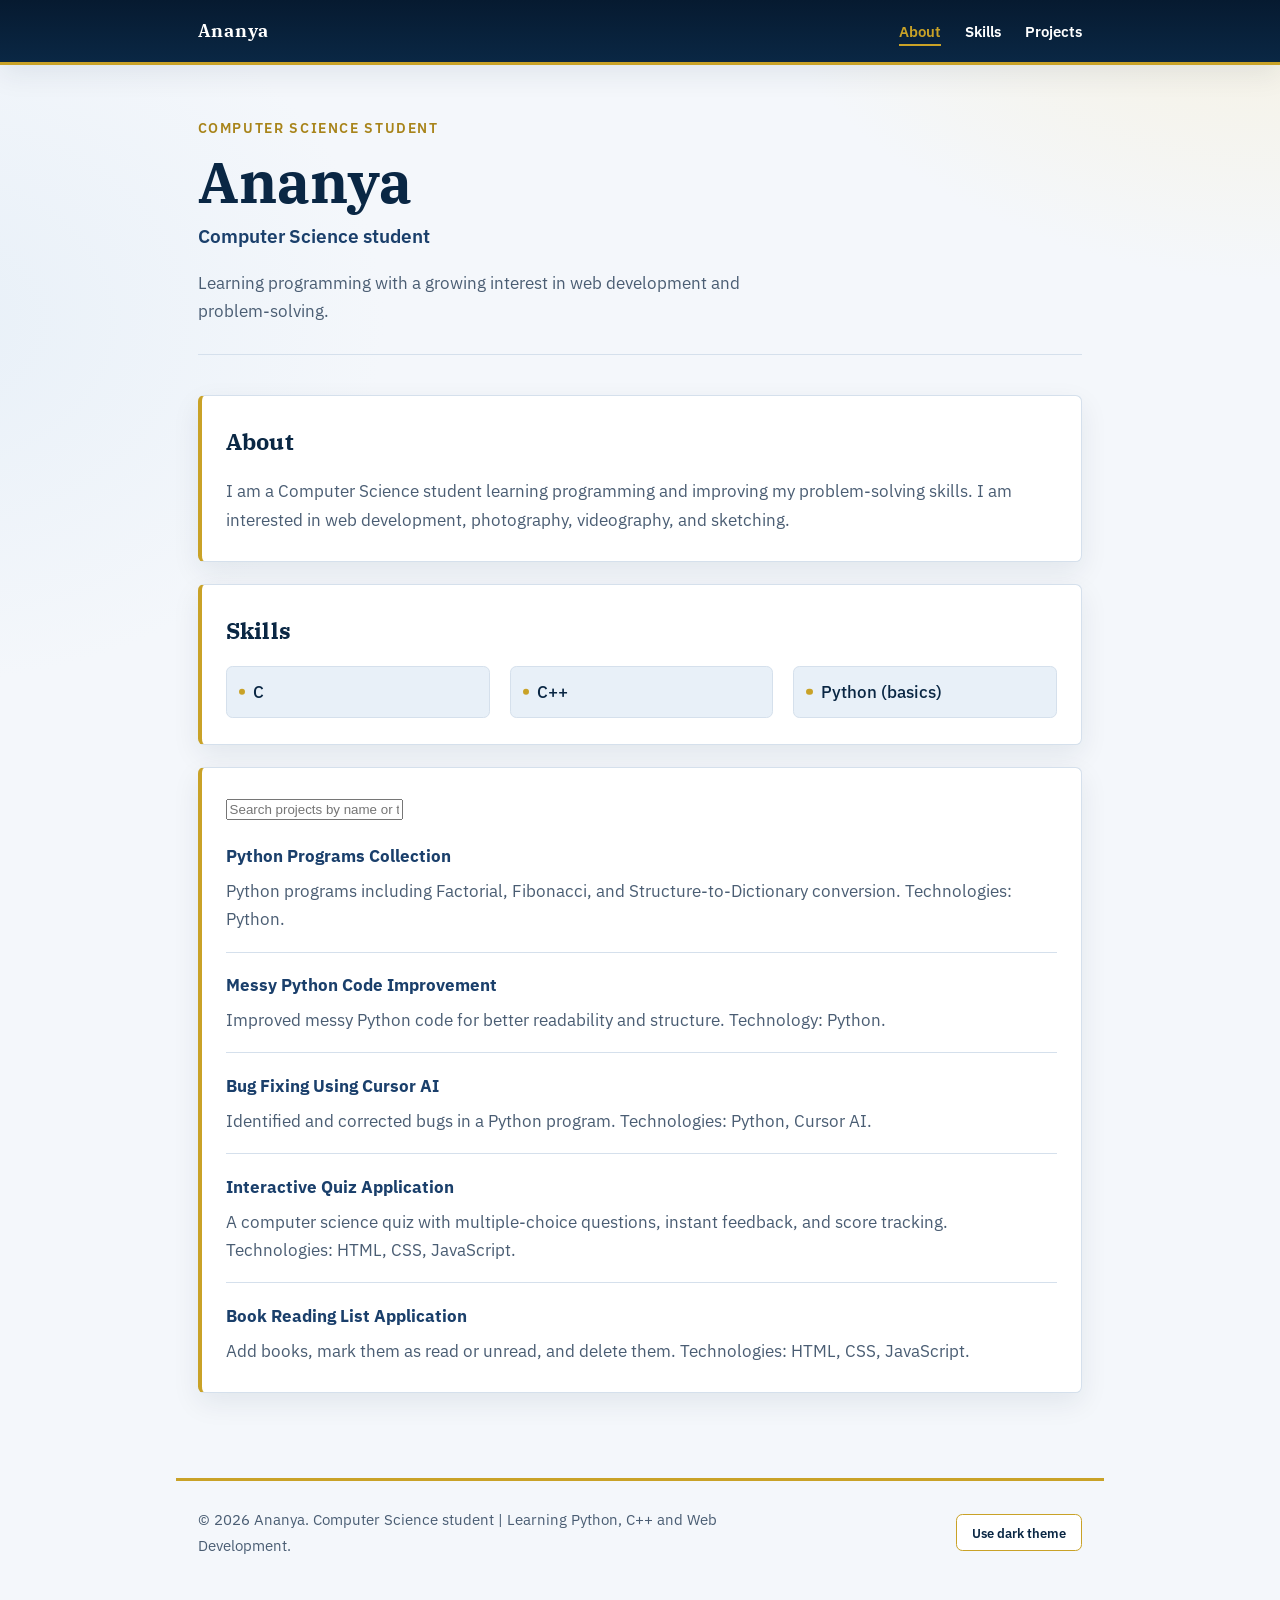
<file: index.html>
<!DOCTYPE html>
<html lang="en">
  <head>
    <meta charset="UTF-8" />
    <meta name="viewport" content="width=device-width, initial-scale=1.0" />
    <title>Ananya | Computer Science Student</title>
    <link rel="preconnect" href="https://fonts.googleapis.com" />
    <link rel="preconnect" href="https://fonts.gstatic.com" crossorigin />
    <link
      href="https://fonts.googleapis.com/css2?family=IBM+Plex+Sans:wght@400;500;600;700&family=IBM+Plex+Serif:wght@600;700&display=swap"
      rel="stylesheet"
    />
    <link rel="stylesheet" href="style.css" />
  </head>
  <body>
    <a class="skip-link" href="#main">Skip to main content</a>

    <header class="site-header">
      <nav class="site-nav" aria-label="Primary">
        <a class="logo" href="#about">Ananya</a>
        <button
          class="nav-toggle"
          type="button"
          aria-expanded="false"
          aria-controls="primary-menu"
        >
          Menu
        </button>
        <ul id="primary-menu" class="nav-links">
          <li><a href="#about">About</a></li>
          <li><a href="#skills">Skills</a></li>
          <li><a href="#projects">Projects</a></li>
        </ul>
      </nav>
    </header>

    <main id="main">
      <header class="hero">
        <p class="hero-eyebrow">Computer Science Student</p>
        <h1>Ananya</h1>
        <p class="tagline">Computer Science student</p>
        <p class="hero-lead">
          Learning programming with a growing interest in web development and
          problem-solving.
        </p>
      </header>

      <section id="about" aria-labelledby="about-heading">
        <h2 id="about-heading">About</h2>
        <p>
          I am a Computer Science student learning programming and improving my
          problem-solving skills. I am interested in web development,
          photography, videography, and sketching.
        </p>
      </section>

      <section id="skills" aria-labelledby="skills-heading">
        <h2 id="skills-heading">Skills</h2>
        <ul class="skills-list">
          <li>C</li>
          <li>C++</li>
          <li>Python (basics)</li>
        </ul>
      </section>

      <section id="projects" aria-labelledby="projects-heading">
        
<input
type="text"
id="project-search"
placeholder="Search projects by name or technology..."
aria-label="Search projects"
/>
<p id="search-message" aria-live="polite"></p>

        
<ul class="projects-list">
  <li>
    <a href="python-programs/README.md">Python Programs Collection</a>
    <p>Python programs including Factorial, Fibonacci, and Structure-to-Dictionary conversion. Technologies: Python.</p>
  </li>
  <li>
    <a href="python-programs/messy_code.py">Messy Python Code Improvement</a>
    <p>Improved messy Python code for better readability and structure. Technology: Python.</p>
  </li>
  <li>
    <a href="python-programs/buggy_code.py">Bug Fixing Using Cursor AI</a>
    <p>Identified and corrected bugs in a Python program. Technologies: Python, Cursor AI.</p>
  </li>
  <li>
    <a href="quiz/index.html">Interactive Quiz Application</a>
    <p>A computer science quiz with multiple-choice questions, instant feedback, and score tracking. Technologies: HTML, CSS, JavaScript.</p>
  </li>
  <li>
    <a href="reading-list/index.html">Book Reading List Application</a>
    <p>Add books, mark them as read or unread, and delete them. Technologies: HTML, CSS, JavaScript.</p>
  </li>
</ul>

      </section>
    </main>

    <footer class="site-footer">
      <p>
        &copy; <span id="year"></span> Ananya.
        Computer Science student | Learning Python, C++ and Web Development.
      </p>
      <button class="theme-toggle" type="button">Use dark theme</button>
    </footer>

    <script src="script.js"></script>
  </body>
</html>
</file>
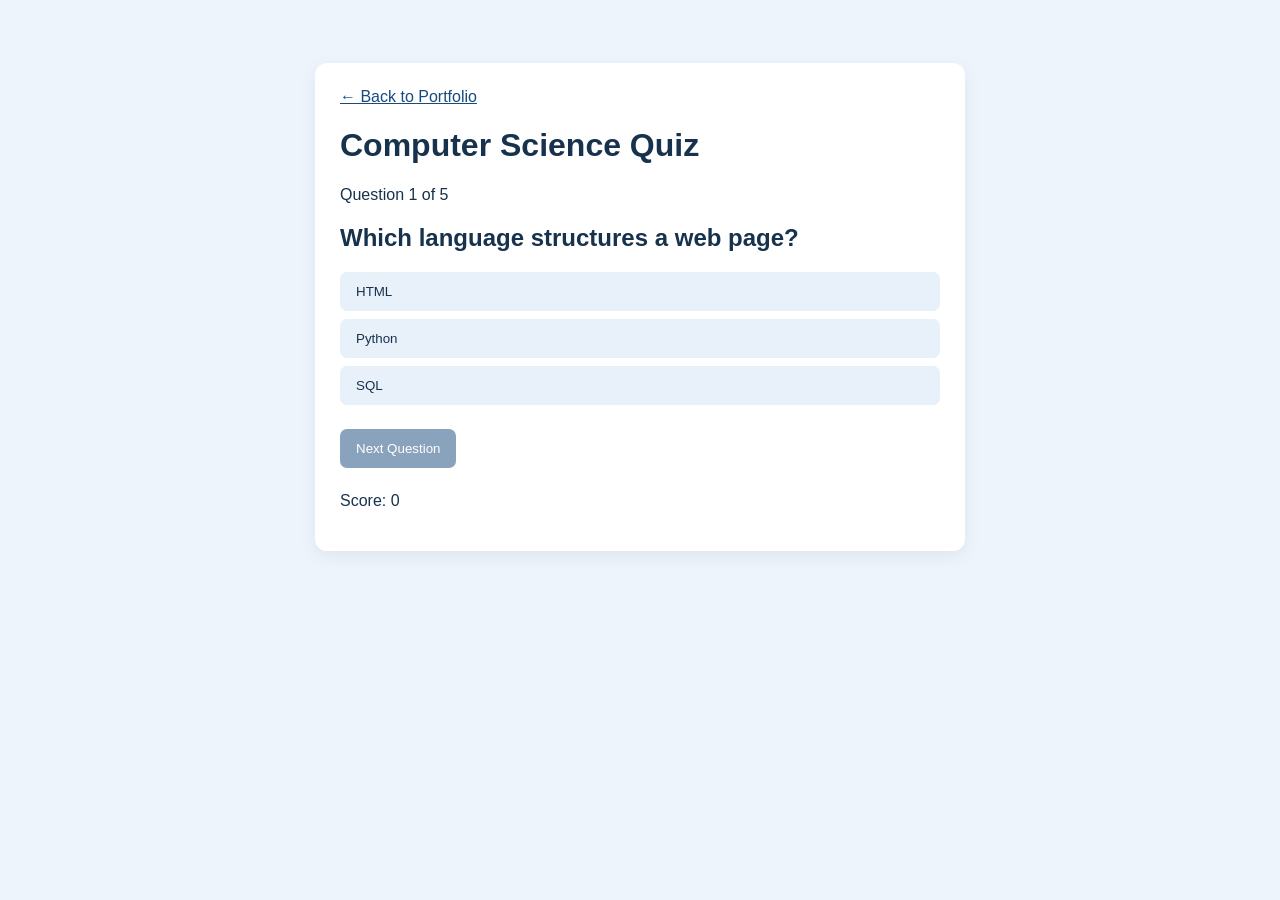
<file: python-programs/quiz/index.html>
<!DOCTYPE html>
<html lang="en">
<head>
  <meta charset="UTF-8">
  <meta name="viewport" content="width=device-width, initial-scale=1.0">
  <title>Interactive Quiz</title>
  <link rel="stylesheet" href="style.css">
</head>
<body>
  <main class="quiz-box">
    <a href="../index.html">← Back to Portfolio</a>
    <h1>Computer Science Quiz</h1>
    <p id="progress">Question 1 of 5</p>
    <h2 id="question"></h2>
    <div id="answers"></div>
    <p id="feedback" aria-live="polite"></p>
    <button id="next" disabled>Next Question</button>
    <p id="score"></p>
  </main>
  <script src="script.js"></script>
</body>
</html>
</file>
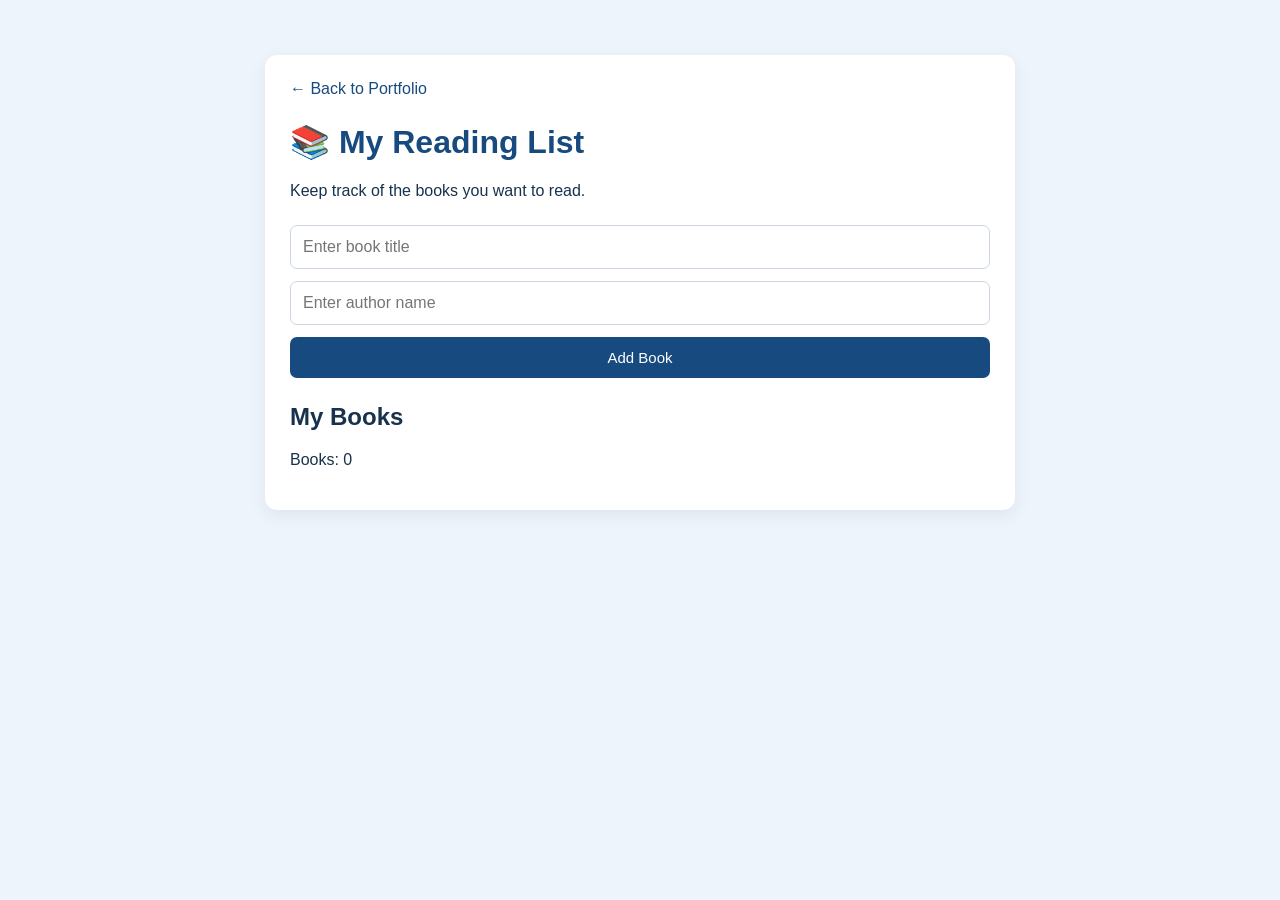
<file: python-programs/reading-list/index.html>
<!DOCTYPE html>
<html lang="en">
<head>
  <meta charset="UTF-8">
  <meta name="viewport" content="width=device-width, initial-scale=1.0">
  <title>My Reading List</title>
  <link rel="stylesheet" href="style.css">
</head>
<body>
  <main class="container">
    <a href="../index.html">← Back to Portfolio</a>

    <h1>📚 My Reading List</h1>
    <p>Keep track of the books you want to read.</p>

    <form id="book-form">
      <input id="book-title" type="text"
        placeholder="Enter book title" required>

      <input id="book-author" type="text"
        placeholder="Enter author name" required>

      <button type="submit">Add Book</button>
    </form>

    <p id="message" aria-live="polite"></p>

    <h2>My Books</h2>
    <p id="book-count">Books: 0</p>
    <ul id="book-list"></ul>
  </main>

  <script src="script.js"></script>
</body>
</html>
</file>
<file: style.css>
:root {
  --navy: #0a2744;
  --navy-deep: #061a30;
  --navy-mid: #1a3f6b;
  --blue-soft: #e8f0f8;
  --gold: #c9a227;
  --gold-strong: #a8841a;
  --gold-soft: #f7efd6;
  --white: #ffffff;
  --bg: #f4f7fb;
  --surface: #ffffff;
  --ink: #0a2744;
  --muted: #4a5d73;
  --accent: #c9a227;
  --accent-hover: #a8841a;
  --border: #d5e0ec;
  --shadow: 0 10px 28px rgba(10, 39, 68, 0.08);
  --radius: 0.4rem;
  --max-width: 58rem;
  --font-sans: "IBM Plex Sans", "Segoe UI", sans-serif;
  --font-display: "IBM Plex Serif", Georgia, serif;
}

[data-theme="dark"] {
  --bg: #061528;
  --surface: #0d243d;
  --ink: #f3f7fc;
  --muted: #b7c5d6;
  --accent: #d4b44a;
  --accent-hover: #f0d36a;
  --border: #27456a;
  --shadow: 0 10px 28px rgba(0, 0, 0, 0.35);
  --blue-soft: #122844;
  --gold-soft: #2a2414;
}

*,
*::before,
*::after {
  box-sizing: border-box;
}

html {
  scroll-behavior: smooth;
}

body {
  margin: 0;
  font-family: var(--font-sans);
  font-size: 1.05rem;
  line-height: 1.7;
  color: var(--ink);
  background:
    radial-gradient(ellipse 80% 50% at 100% -10%, var(--gold-soft), transparent 55%),
    radial-gradient(ellipse 70% 45% at -5% 20%, var(--blue-soft), transparent 50%),
    var(--bg);
  min-height: 100vh;
}

.skip-link {
  position: absolute;
  left: 1rem;
  top: -4rem;
  background: var(--gold);
  color: var(--navy-deep);
  padding: 0.5rem 0.85rem;
  z-index: 20;
  font-weight: 600;
  text-decoration: none;
  border-radius: var(--radius);
}

.skip-link:focus {
  top: 1rem;
}

.site-header {
  position: sticky;
  top: 0;
  z-index: 10;
  background: linear-gradient(180deg, var(--navy-deep), var(--navy));
  border-bottom: 3px solid var(--gold);
  box-shadow: var(--shadow);
}

.site-nav {
  max-width: var(--max-width);
  margin: 0 auto;
  padding: 0.95rem 1.35rem;
  display: flex;
  align-items: center;
  justify-content: space-between;
  gap: 1rem;
  position: relative;
}

.logo {
  font-family: var(--font-display);
  font-weight: 700;
  font-size: 1.15rem;
  color: var(--white);
  text-decoration: none;
  letter-spacing: 0.04em;
}

.logo:hover,
.logo:focus-visible {
  color: var(--gold);
  outline: none;
}

.nav-toggle {
  display: none;
  border: 1px solid var(--gold);
  background: transparent;
  color: var(--white);
  padding: 0.45rem 0.8rem;
  cursor: pointer;
  font-family: inherit;
  font-weight: 600;
  border-radius: var(--radius);
}

.nav-toggle:hover,
.nav-toggle:focus-visible {
  background: var(--navy-mid);
  outline: none;
}

.nav-links {
  display: flex;
  gap: 1.5rem;
  list-style: none;
  margin: 0;
  padding: 0;
}

.nav-links a {
  color: var(--white);
  text-decoration: none;
  font-weight: 600;
  font-size: 0.95rem;
  padding-bottom: 0.2rem;
  border-bottom: 2px solid transparent;
  transition: color 0.2s ease, border-color 0.2s ease;
}

.nav-links a:hover,
.nav-links a:focus-visible,
.nav-links a.is-active {
  color: var(--gold);
  border-bottom-color: var(--gold);
  outline: none;
}

main {
  max-width: var(--max-width);
  margin: 0 auto;
  padding: 3.25rem 1.35rem 4rem;
}

.hero {
  margin-bottom: 2.5rem;
  padding-bottom: 1.75rem;
  border-bottom: 1px solid var(--border);
}

.hero-eyebrow {
  margin: 0 0 0.65rem;
  color: var(--gold-strong);
  font-weight: 600;
  font-size: 0.85rem;
  letter-spacing: 0.12em;
  text-transform: uppercase;
}

[data-theme="dark"] .hero-eyebrow {
  color: var(--gold);
}

h1 {
  font-family: var(--font-display);
  font-size: clamp(2.4rem, 6vw, 3.6rem);
  font-weight: 700;
  line-height: 1.1;
  margin: 0 0 0.4rem;
  color: var(--navy);
}

[data-theme="dark"] h1 {
  color: var(--white);
}

.tagline {
  margin: 0 0 1rem;
  color: var(--navy-mid);
  font-size: 1.2rem;
  font-weight: 600;
}

[data-theme="dark"] .tagline {
  color: var(--gold);
}

.hero-lead {
  margin: 0;
  max-width: 36rem;
  color: var(--muted);
  font-size: 1.05rem;
}

h2 {
  font-family: var(--font-display);
  font-size: 1.45rem;
  font-weight: 700;
  margin: 0 0 1rem;
  color: var(--navy);
  letter-spacing: 0.01em;
}

[data-theme="dark"] h2 {
  color: var(--gold);
}

section {
  background: var(--surface);
  border: 1px solid var(--border);
  border-left: 4px solid var(--gold);
  border-radius: var(--radius);
  padding: 1.65rem 1.5rem;
  margin-bottom: 1.35rem;
  box-shadow: var(--shadow);
}

section p {
  margin: 0 0 1rem;
  color: var(--muted);
}

section p:last-child {
  margin-bottom: 0;
}

.skills-list {
  display: grid;
  grid-template-columns: repeat(auto-fit, minmax(12rem, 1fr));
  gap: 0.75rem 1.25rem;
  margin: 0;
  padding: 0;
  list-style: none;
}

.skills-list li {
  position: relative;
  padding: 0.65rem 0.85rem 0.65rem 1.65rem;
  background: var(--blue-soft);
  border-radius: var(--radius);
  border: 1px solid var(--border);
  font-weight: 500;
  color: var(--ink);
}

.skills-list li::before {
  content: "";
  position: absolute;
  left: 0.75rem;
  top: 50%;
  transform: translateY(-50%);
  width: 0.4rem;
  height: 0.4rem;
  border-radius: 50%;
  background: var(--gold);
}

.projects-list {
  margin: 0;
  padding: 0;
  list-style: none;
}

.projects-list li {
  padding: 1.1rem 0;
  border-bottom: 1px solid var(--border);
}

.projects-list li:first-child {
  padding-top: 0.15rem;
}

.projects-list li:last-child {
  border-bottom: none;
  padding-bottom: 0;
}

.projects-list a {
  color: var(--navy-mid);
  font-weight: 700;
  font-size: 1.08rem;
  text-decoration: none;
  border-bottom: 2px solid transparent;
  transition: color 0.2s ease, border-color 0.2s ease;
}

[data-theme="dark"] .projects-list a {
  color: var(--gold);
}

.projects-list a:hover,
.projects-list a:focus-visible {
  color: var(--gold-strong);
  border-bottom-color: var(--gold);
  outline: none;
}

.projects-list p {
  margin: 0.4rem 0 0;
  color: var(--muted);
}

.site-footer {
  max-width: var(--max-width);
  margin: 0 auto;
  padding: 1.6rem 1.35rem 2.75rem;
  display: flex;
  flex-wrap: wrap;
  align-items: center;
  justify-content: space-between;
  gap: 1rem;
  color: var(--muted);
  border-top: 3px solid var(--gold);
  font-size: 0.95rem;
}

.site-footer p {
  margin: 0;
  max-width: 36rem;
}

.theme-toggle {
  border: 1px solid var(--gold);
  background: var(--white);
  color: var(--navy);
  padding: 0.55rem 0.95rem;
  cursor: pointer;
  font-family: inherit;
  font-weight: 600;
  border-radius: var(--radius);
  transition: background 0.2s ease, color 0.2s ease;
}

[data-theme="dark"] .theme-toggle {
  background: var(--surface);
  color: var(--white);
}

.theme-toggle:hover,
.theme-toggle:focus-visible {
  background: var(--navy);
  color: var(--gold);
  border-color: var(--gold);
  outline: none;
}

@media (max-width: 640px) {
  .nav-toggle {
    display: inline-block;
  }

  .nav-links {
    display: none;
    position: absolute;
    left: 0;
    right: 0;
    top: 100%;
    flex-direction: column;
    gap: 0.85rem;
    background: var(--navy-deep);
    border-bottom: 3px solid var(--gold);
    padding: 1rem 1.35rem 1.25rem;
  }

  .nav-links.is-open {
    display: flex;
  }

  main {
    padding: 2.25rem 1.1rem 3rem;
  }

  .hero {
    margin-bottom: 1.75rem;
  }

  section {
    padding: 1.3rem 1.1rem;
  }

  .skills-list {
    grid-template-columns: 1fr;
  }

  .site-footer {
    flex-direction: column;
    align-items: flex-start;
  }
}

@media (prefers-reduced-motion: reduce) {
  html {
    scroll-behavior: auto;
  }

  .nav-links a,
  .projects-list a,
  .theme-toggle {
    transition: none;
  }
}
</file>
<file: python-programs/quiz/style.css>
body {
    font-family: Arial, sans-serif;
    background: #eef4fb;
    color: #17324d;
    padding: 25px;
  }
  
  .quiz-box {
    max-width: 600px;
    margin: 30px auto;
    padding: 25px;
    background: white;
    border-radius: 12px;
    box-shadow: 0 5px 18px #0001;
  }
  
  a {
    color: #174a7e;
  }
  
  button {
    padding: 12px 16px;
    margin: 8px 5px 8px 0;
    border: none;
    border-radius: 7px;
    background: #174a7e;
    color: white;
    cursor: pointer;
  }
  
  button:disabled {
    opacity: 0.5;
    cursor: not-allowed;
  }
  
  .answer {
    display: block;
    width: 100%;
    text-align: left;
    background: #e8f0fa;
    color: #17324d;
  }
  
  .correct {
    background: #bde8c8;
  }
  
  .wrong {
    background: #ffcaca;
  }
</file>
<file: python-programs/reading-list/style.css>
body {
    font-family: Arial, sans-serif;
    background: #eef4fb;
    color: #17324d;
    margin: 0;
    padding: 25px;
  }
  
  .container {
    max-width: 700px;
    margin: 30px auto;
    padding: 25px;
    background: white;
    border-radius: 12px;
    box-shadow: 0 5px 18px #0001;
  }
  
  a {
    color: #174a7e;
    text-decoration: none;
  }
  
  h1 {
    color: #174a7e;
    margin-top: 25px;
  }
  
  form {
    display: flex;
    flex-direction: column;
    gap: 12px;
    margin: 25px 0;
  }
  
  input {
    padding: 12px;
    border: 1px solid #cbd5e1;
    border-radius: 7px;
    font-size: 16px;
  }
  
  button {
    padding: 12px 16px;
    border: none;
    border-radius: 7px;
    background: #174a7e;
    color: white;
    cursor: pointer;
    font-size: 15px;
  }
  
  button:hover {
    background: #0d355c;
  }
  
  ul {
    padding: 0;
    list-style: none;
  }
  
  li {
    background: #f1f6fc;
    margin: 12px 0;
    padding: 15px;
    border-radius: 8px;
    overflow-wrap: anywhere;
  }
  
  li button {
    margin: 8px 6px 0 0;
  }
  
  .read-status {
    color: #267344;
    font-weight: bold;
  }
  
  .delete-btn {
    background: #b83232;
  }
  
  #message {
    color: #267344;
  }
  
  @media (max-width: 500px) {
    body {
      padding: 12px;
    }
  
    .container {
      margin: 10px auto;
      padding: 18px;
    }
  }
</file>
